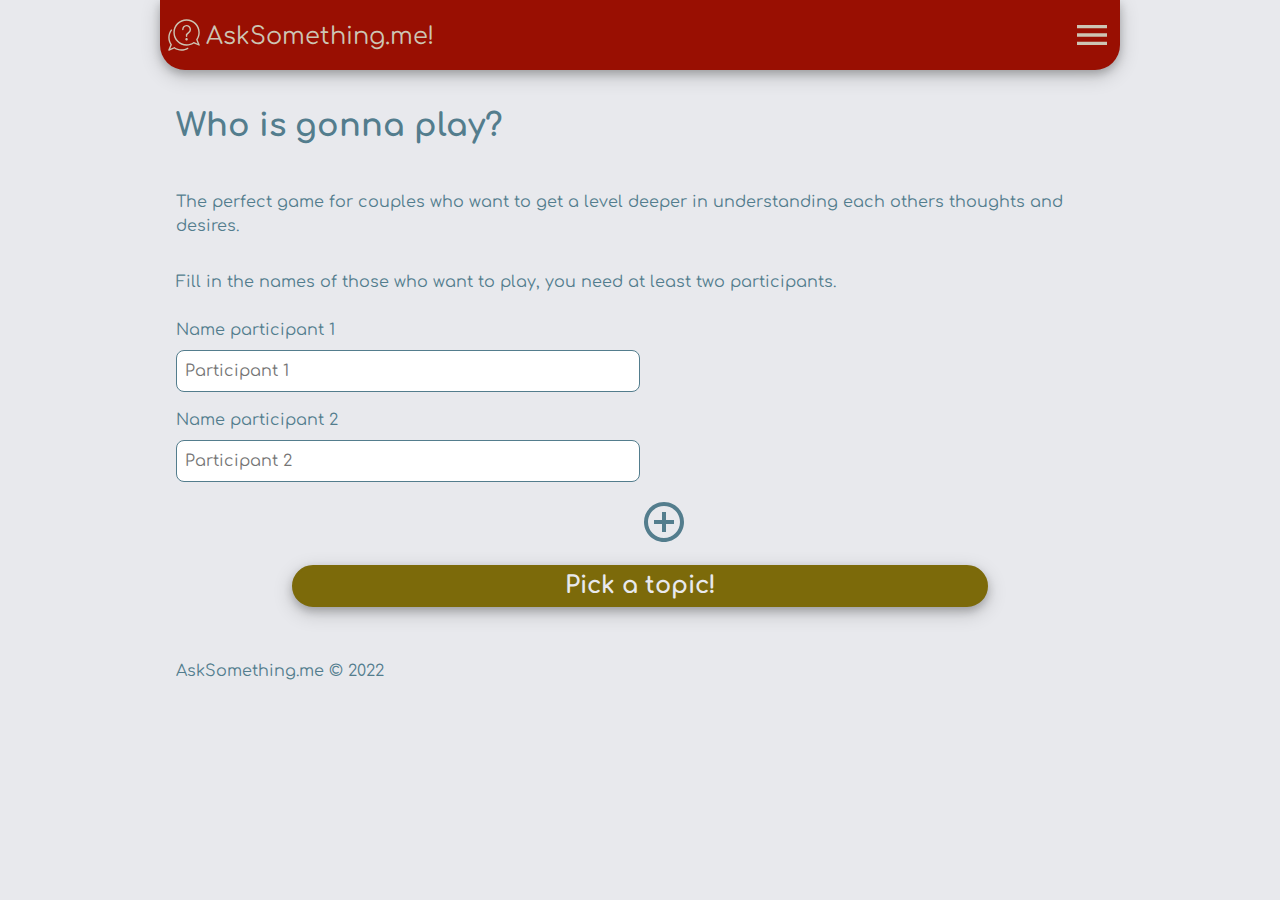
<file: the-game.html>
<!DOCTYPE html>
<html lang="en">
	<head>
		<title>AskSomething.me</title>
		<meta name="description" content="The perfect virtual card game for people who want to get a level deeper in understanding each others thoughts and desires by having an open conversation.">
		<meta name="keywords" content="card game, open conversation, mobile game, answer questions, get to know your friends">
		<meta name="author" content="Benjamin Smit">
		<meta charset="utf-8">
		<meta name="theme-color" content="#990F02" />
		<meta name="viewport" content="width=device-width, initial-scale=1">
		<link rel="stylesheet" href="https://fonts.googleapis.com/icon?family=Material+Icons">
		<link href="https://fonts.googleapis.com/css2?family=Comfortaa:wght@500&display=swap" rel="stylesheet">
		<link rel="stylesheet" href="assets/css/game.css">
		<link rel="stylesheet" href="assets/css/index.css">
		<script type="text/javascript" src="assets/js/main.js"></script>
		<script type="text/javascript" src="assets/js/cms.js"></script>
		<script type="text/javascript" src="assets/js/game.js"></script>
		<script type="text/javascript" src="assets/js/topicsQuestions.js"></script>
	</head>
	<body>
		<nav id="menu">
			<div id="CloseMenu" onclick="closeMenu()"> <!-- https://css-tricks.com/scale-svg/#aa-option-4-use-the-padding-bottom-hack-on-a-container -->
					<svg class="closeMenuIcon" viewBox="0 0 24 24">
						<path d="M0 0h24v24H0V0z" fill="none"/>
						<path d="M19 6.41L17.59 5 12 10.59 6.41 5 5 6.41 10.59 12 5 17.59 6.41 19 12 13.41 17.59 19 19 17.59 13.41 12 19 6.41z"/>
					</svg>
			</div>
			<div class="menuBlock">
				<a href="index.html" onclick="closeMenu()">HOME</a>
				<a href="the-game.html" onclick="closeMenu()">START GAME</a>
				<a href="#" onclick="closeMenu()">ROADMAP</a>
				<a href="#" onclick="closeMenu()">CREDITS</a>
				<a href="#" onclick="closeMenu()">CONTACT US</a>
			</div>
		</nav>
		<div class="container">
			<header class="header shadow">
				<div class="headerLogo">
					<svg  class="logoIcon" viewBox="0 0 256 256">
						<g transform="translate(128 128) scale(0.72 0.72)">
							<g 
								style="stroke: none; 
								stroke-width: 0; 
								stroke-dasharray: none; 
								stroke-linecap: butt; 
								stroke-linejoin: miter; 
								stroke-miterlimit: 10; 
								fill: none; 
								fill-rule: nonzero; 
								opacity: 1;" 
								transform="translate(-175.05 -175.05000000000004) scale(3.89 3.89)" >
								<path 
									d="M 52.29 50.553 c -1.104 0 -2 -0.896 -2 -2 v -4.766 c 0 -0.55 0.227 -1.077 0.627 -1.454 l 7.647 -7.22 c 1.522 -1.567 2.395 -3.714 2.395 -5.986 v -0.284 c 0 -2.358 -0.931 -4.563 -2.619 -6.209 c -1.688 -1.646 -3.925 -2.508 -6.279 -2.457 c -4.653 0.12 -8.439 4.115 -8.439 8.906 c 0 1.104 -0.896 2 -2 2 s -2 -0.896 -2 -2 c 0 -6.941 5.534 -12.73 12.336 -12.905 c 3.47 -0.095 6.707 1.187 9.175 3.591 c 2.468 2.405 3.827 5.628 3.827 9.074 v 0.284 c 0 3.319 -1.274 6.457 -3.588 8.835 l -7.081 6.688 v 3.904 C 54.29 49.657 53.395 50.553 52.29 50.553 z" 
									style="
										stroke: none; 
										stroke-width: 5; 
										stroke-dasharray: none; 
										stroke-linecap: butt; 
										stroke-linejoin: miter; 
										stroke-miterlimit: 10; 
										fill: rgba(205, 197, 180, 1); 
										fill-rule: nonzero; 
										opacity: 1;
									" 
									transform="matrix(1 0 0 1 0 0)" 
									stroke-linecap="round" />
								<path 
									d="M 52.29 60.75 c -0.23 0 -0.46 -0.03 -0.681 -0.07 c -0.229 -0.05 -0.449 -0.12 -0.659 -0.2 c -0.21 -0.09 -0.41 -0.199 -0.601 -0.33 c -0.2 -0.119 -0.37 -0.27 -0.54 -0.43 c -0.649 -0.65 -1.02 -1.55 -1.02 -2.47 c 0 -0.23 0.02 -0.46 0.069 -0.69 c 0.04 -0.22 0.11 -0.439 0.2 -0.649 c 0.09 -0.221 0.19 -0.42 0.32 -0.61 s 0.27 -0.37 0.43 -0.53 c 0.17 -0.16 0.34 -0.31 0.54 -0.439 c 0.19 -0.12 0.391 -0.23 0.601 -0.32 c 0.21 -0.08 0.43 -0.15 0.659 -0.2 c 1.131 -0.229 2.341 0.15 3.15 0.96 c 0.17 0.16 0.31 0.34 0.44 0.53 c 0.13 0.19 0.229 0.39 0.319 0.61 c 0.09 0.21 0.16 0.43 0.2 0.649 c 0.05 0.23 0.07 0.46 0.07 0.69 c 0 0.92 -0.37 1.819 -1.03 2.47 C 54.109 60.37 53.21 60.75 52.29 60.75 z" 
									style="
										stroke: none; 
										stroke-width: 5; 
										stroke-dasharray: none; 
										stroke-linecap: butt; 
										stroke-linejoin: miter; 
										stroke-miterlimit: 10; 
										fill: rgba(205, 197, 180, 1); 
										fill-rule: nonzero; 
										opacity: 1;" 
									transform=" matrix(1 0 0 1 0 0) " 
									stroke-linecap="round" />
								<path d="M 88 75.419 c -0.262 0 -0.524 -0.051 -0.774 -0.156 l -14.288 -6.004 c -6.146 4.034 -13.261 6.16 -20.647 6.16 c -20.793 0 -37.709 -16.916 -37.709 -37.709 C 14.581 16.917 31.497 0 52.29 0 S 90 16.917 90 37.709 c 0 7.385 -2.127 14.5 -6.16 20.647 l 6.004 14.288 c 0.314 0.749 0.146 1.614 -0.43 2.188 C 89.031 75.216 88.52 75.419 88 75.419 z M 52.29 4 C 33.703 4 18.581 19.122 18.581 37.709 S 33.703 71.419 52.29 71.419 c 6.936 0 13.602 -2.097 19.277 -6.063 c 0.563 -0.395 1.288 -0.47 1.92 -0.204 l 10.771 4.525 l -4.525 -10.77 c -0.266 -0.632 -0.188 -1.357 0.204 -1.92 C 83.903 51.309 86 44.643 86 37.709 C 86 19.122 70.878 4 52.29 4 z" 
									style="stroke: none; stroke-width: 5; stroke-dasharray: none; stroke-linecap: butt; stroke-linejoin: miter; stroke-miterlimit: 10; 
									fill: rgba(205, 197, 180, 1); fill-rule: nonzero; opacity: 1;" transform=" matrix(1 0 0 1 0 0) " stroke-linecap="round" />
								<path d="M 2 90 c -0.521 0 -1.032 -0.203 -1.415 -0.586 c -0.575 -0.574 -0.745 -1.439 -0.43 -2.188 L 6.16 72.937 C 2.126 66.79 0 59.676 0 52.29 c 0 -8.133 2.549 -15.88 7.372 -22.401 c 0.657 -0.888 1.91 -1.076 2.797 -0.419 c 0.888 0.657 1.076 1.909 0.419 2.797 C 6.278 38.095 4 45.019 4 52.29 c 0 6.935 2.097 13.601 6.063 19.277 c 0.393 0.563 0.47 1.287 0.204 1.92 L 5.742 84.258 l 10.77 -4.525 c 0.632 -0.266 1.357 -0.189 1.92 0.204 C 24.11 83.903 30.776 86 37.709 86 c 5.96 0 11.818 -1.576 16.937 -4.558 c 0.957 -0.556 2.179 -0.232 2.735 0.722 c 0.556 0.955 0.232 2.18 -0.722 2.735 C 50.93 88.236 44.376 90 37.709 90 c -7.385 0 -14.5 -2.127 -20.647 -6.16 L 2.775 89.844 C 2.524 89.949 2.261 90 2 90 z" 
									style="stroke: none; stroke-width: 5; stroke-dasharray: none; stroke-linecap: butt; stroke-linejoin: miter; stroke-miterlimit: 10; 
									fill: rgba(205, 197, 180, 1); fill-rule: nonzero; opacity: 1;" transform=" matrix(1 0 0 1 0 0) " stroke-linecap="round" />
							</g>
						</g>
					</svg>
					<div class="logoText">AskSomething.me!</div>
				</div>
				<div id="OpenMenu" onclick="openMenu()"> <!-- https://css-tricks.com/scale-svg/#aa-option-4-use-the-padding-bottom-hack-on-a-container -->
					<svg class="OpenMenuIcon" viewBox="0 0 24 24">
						<path d="M0 0h24v24H0V0z" fill="none"/>
						<path d="M3 18h18v-2H3v2zm0-5h18v-2H3v2zm0-7v2h18V6H3z"/>
					</svg>
				</div>
			</header>
			<main>
				<section id="intro">
					<h1>Who is gonna play?</h1>
					<p>The perfect game for couples who want to get a level deeper in understanding each others thoughts and desires.</p>
					<br>
					<p>Fill in the names of those who want to play, you need at least two participants.</p>
					<div class="participantsGroup">
						<label for="saveName1">Name participant 1</label>
						<input type="text" id="saveName1" name="firstname" placeholder="Participant 1">
						<label for="saveName1">Name participant 2</label>
						<input type="text" id="saveName2" name="firstname" placeholder="Participant 2">
					</div>
					<svg class="addParticipantsGroup" id="addIcon" viewBox="0 0 24 24" onclick="presentPartGrpExtra()">
						<path d="M0 0h24v24H0V0z" fill="none"/><path d="M13 7h-2v4H7v2h4v4h2v-4h4v-2h-4V7zm-1-5C6.48 2 2 6.48 2 12s4.48 10 10 10 10-4.48 10-10S17.52 2 12 2zm0 18c-4.41 0-8-3.59-8-8s3.59-8 8-8 8 3.59 8 8-3.59 8-8 8z"/>
					</svg>
					<div class="participantsGroup" id="partGrp" style="display: none;">
						<label for="saveName3">Name participant 3</label>
						<input type="text" id="saveName3" name="firstname" placeholder="Participant 3">
						<label for="saveName4">Name participant 4</label>
						<input type="text" id="saveName4" name="firstname" placeholder="Participant 4">
					</div>
					<div class="buttonBlock">
						<button class="buttonPrimary" id="start" type="button" onclick="goToTopicStep()">Pick a topic!</button>
					</div>
				</section>
				
				<section id="selectTopic" style="display: none;">
					<h1 id="topicTitle">Where do you want to talk about?</h1>
					<p id="topicMessage">Choose the topic you want to ask eachother questions about and start the game!</p>
					<div class="center grid gridTopics blockView" id="theTopics">
					</div>
				</section>
				
				<section class="game" id="game" style="display: none;">
					<p class="salutation" id="TurnParticipant"></p>
					<div class="card shadow">
						"<span id="questionAsked">This is the question that will be asked?</span>"
					</div>
					<div class="buttonBlock blockView">
						<button class="buttonPrimary" id="next" onclick="nextTurn()">Next question</button>
						<button class="buttonSecondary" id="stopInBetween" onclick="hadEnoughQuestions()" style="display: none;">Finish game</button>
					</div>
					<p class="gameProgress">Round <span id="currentRound">1</span>, of <span id="totalRounds"></span></p>
				</section>
				
				<section id="summary" style="display: none;">
					<h1 id="summaryTtl"></h1>
					<p id="summaryDescr"></p>
					<div class="buttonBlock">
						<button id="questionEngagement" class="buttonPrimary" onclick="presentEngagedQuestions()">See most engaging questions</button>
						<button id="playAgain" class="buttonSecondary" onclick="startOver()">Play again with different topic</button>
						<button id="startFromScratch" class="buttonSecondary" onclick="startOver('FromScratch')">Change the group</button>
					</div>
				</section>
			</main>
			<footer>
				<p>AskSomething.me &copy; 2022</p>
			</footer>
			<!-- The Modal -->
			<div id="myModal" class="modal">
				<!-- Modal content -->
				<div class="modal-window">
					<div class="modal-header">
						<span class="close" onclick="hideModal()">&times;</span>
						<h2 class="modal-title" id="modalTitle">Title</h2>
					</div>
					<div class="modal-body">
						<div class="modal-content center">
							<p id="modalMessage">Some text</p>
							<div class="blockView center" id="questionsEngaged">
							</div>
						</div>
					</div>
				</div>
			</div>
		</div>
	<script>
		console.log("Created by Benjamin Smit")
		console.log("contact: benjamin.smit@gmail.com")
	</script>
	</body>
</html>
</file>
<file: assets/css/game.css>
:root {
  --background: rgba(232, 233, 237, 1);
  --layout: rgba(153, 15, 2, 1);
  --primary: rgba(124, 106, 10, 1);
  --secondary: rgba(83, 125, 141, 1);
  --accent: rgba(205, 197, 180, 1);
  --text: rgba(83, 125, 141, 1);
  --black: rgba(0, 0, 0, 0.8);
}
*,
*::before,
*::after {
	margin : 0;
	box-sizing : border-box;
}
.center {
	margin: auto;
}
.grid {
	display : grid;
	grid-template-columns: auto auto;
	grid-column-gap: 1rem;
	grid-template-columns: repeat(2, minmax(0, 1fr));
}
.gridTopics {
	grid-template-rows: repeat(5, minmax(0, 1fr));
}
.blockView {
	max-width: 30rem;
}
.shadow {
	box-shadow: 0 4px 8px 0 rgba(0, 0, 0, 0.2), 0 6px 20px 0 rgba(0, 0, 0, 0.19);
}
.colorText {
	color: var(--text);
}


body {
	font-family: 'Comfortaa', cursive;
	line-height : 1.5;
	min-height : 100vh;
	background-color : var(--background);
}
img,
picture {
	max-width : 100%;
	display : block;
	height: 100%;
}
input,
button,
textarea,
select {
	font : inherit;
}
/* Remove all animations, transitions and smooth scroll for people that prefer not to see them */
@media (prefers-reduced-motion: reduce) {
  html:focus-within {
   scroll-behavior: auto;
  }
  
  *,
  *::before,
  *::after {
    animation-duration: 0.01ms !important;
    animation-iteration-count: 1 !important;
    transition-duration: 0.01ms !important;
    scroll-behavior: auto !important;
  }
}
h1 {
    color : var(--text);
    padding-top : 1em;
	padding-bottom : 1em;
}
h2 {
    padding-top : 1em;
	font-weight: bold;
    color : var(--text);
}
p {
    padding-top : .5em;
	color : var(--text);
}
.container {
	margin-inline: auto; /*new*/
	max-width : 60rem;
	margin: 0 auto;
	padding-bottom : 1em;
}
section {
	padding-inline : 1em; /*new*/
}
footer {
	margin-top : 2em;
	padding-left : 1em;
	color : var(--primary);
}


/*=====================*/
/*==     BUTTONS     ==*/
/*=====================*/

.buttonBlock {
	margin: 0 auto;
	width : 75%;
}
button {
	font-family: 'Comfortaa', cursive;
	font-size: 1.5em;
	width : 100%;
	border-radius: 25px;
	border: 2px solid;
	margin-top : .5em;
	margin-bottom : .5em;
	background-repeat: no-repeat;
}
.buttonPrimary {
	border-color: var(--primary);
	background-color: var(--primary);
	color : var(--background);
	font-weight: bold;
	box-shadow: 0 4px 8px 0 rgba(0, 0, 0, 0.2), 0 6px 20px 0 rgba(0, 0, 0, 0.19);
}
.buttonSecondary {
	background-color : transparent;
	border-color: var(--secondary);
	color : var(--secondary);
}


/*=====================*/
/*==      MENU       ==*/
/*=====================*/
.closeMenuIcon {
	position : absolute;
	width : 2.5em;
	height : 2.5em;
	top : 1em;
	right : 1em;
	fill : var(--background);					/*COLOR*/
}
.menuBlock a {
	text-align : center;
	text-decoration: none;
	display : block;
	font-size: 1.5em;
	margin-bottom : .5em;
	color : var(--background); 					/*COLOR*/
}
nav {
	display : none;
	z-index : 2;
	right : 0px;
	width : 60%;
	height : 100%;
	position : fixed!important;
	padding-top : 15em;
	background-color : var(--black);
	color : white;
	-webkit-animation-name: slideInNav;
	-webkit-animation-duration: 0.4s;
	animation-name: slideInNav;
	animation-duration: 0.4s
}
/* Add Animation */
@-webkit-keyframes slideInNav {
	from {right: -300px; opacity: 0} 
	to {right: 0; opacity: 1}
}
@keyframes slideInNav {
	from {right: -300px; opacity: 0}
	to {right: 0; opacity: 1}
}
@-webkit-keyframes fadeIn {
	from {opacity: 0} 
	to {opacity: 1}
}
@keyframes fadeIn {
	from {opacity: 0} 
	to {opacity: 1}
}


/*=====================*/
/*==      HEADER     ==*/
/*=====================*/

.header {
	z-index : 1;
	position: -webkit-sticky; /* Safari */
	position: sticky;
	top: 0;
	height : 70px;
	padding-left : .5em;
	padding-right : 1em;
	background-color : var(--layout);
	border-radius: 0 0 25px 25px;
}
.headerLogo {
	display: flex;
	position : absolute;
	margin-right : .5em;
	top : 50%;
	margin-top: -1em; /* Half this element's height */
}
.logoIcon {
	width : 2em;
	height : 2em;
}
.logoText {
	margin: auto;
	margin-left: 0.25em;
	font-size : 1.5em;
	color: var(--accent);
}
.OpenMenuIcon {
	position : absolute;
	width : 2.5em;
	height : 2.5em;
	margin-right : .5em;
	top : 50%;
	margin-top: -1.25em; /* Half this element's height */
	float: right;
	right : 0;
	fill : var(--accent);			/*COLOR*/
}


/*=====================*/
/*==  PARTICIPANTS   ==*/
/*=====================*/

input[type=text] {
	width : 100%;
	border-radius : 8px;
	padding : .5em;
	border : 1px solid;
	margin-bottom: 1em;
	margin-top: 0.5em;
	font-family: 'Comfortaa', cursive;
	color : var(--text);
}
label {
	padding-top : .5em;
	color : var(--text);
}
.addParticipantsGroup {
	position : relative;
	left : 50%;
	width : 3em;
	height : 3em;
	fill : var(--secondary);
}
.participantsGroup {
	width : 50%;
	padding-top : .5em;
	margin-top : 1em;
}


/*=====================*/
/*==     TOPICS      ==*/
/*=====================*/

.topicCard {
    padding-top: 30px;
    padding-bottom: 30px;
	max-width: 15rem;
}


/*=====================*/
/*==      GAME       ==*/
/*=====================*/
.salutation {
    font-size: 2em;
    font-weight: bold;
    color : var(--text);
}
.card {
	margin: auto;
	width: 75%;
	background-color: var(--layout);
	color : var(--accent);
	border-radius: 8px;
	padding: 30px;
	margin-top : .5em;
	margin-bottom : .5em;
	text-align: center;
	font-size : 2em;
}
.game {
	padding-top : 1em;
	padding-bottom : 1em;
	padding-left : 1em;
	padding-right : 1em;
}

.gameProgress {
	margin-top : 2em;
}


/*=====================*/
/*==     SUMMARY     ==*/
/*=====================*/

.topQuestionCard {
	padding-bottom: 1em;
}
.containerPrize {
	display: flex;
	justify-content: center;
}
.prize {
	height: 2em;
	width: 2em;
	fill : var(--primary);
}
#questionText {
	font-size: 1.5em;
	text-align: center;
}
#durationTime {
	text-align: right;
}

/*=====================*/
/*==      MODAL      ==*/
/*=====================*/
.modal {
  display: none; /* Hidden by default */
  position: fixed; /* Stay in place */
  z-index: 1; /* Sit on top */
  left: 0;
  top: 0;
  width: 100%; /* Full width */
  height: 100%; /* Full height */
  overflow: auto; /* Enable scroll if needed */
  background-color: rgb(0,0,0); /* Fallback color */
  background-color: rgba(0,0,0,0.4); /* Black w/ opacity */
  -webkit-animation-name: fadeIn; /* Fade in the background */
  -webkit-animation-duration: 0.4s;
  animation-name: fadeIn;
  animation-duration: 0.4s
}
/* Modal Content */
.modal-title {
	color: var(--accent);
}
.modal-window {
  position: fixed;
  bottom: 0;
  width: 100%;
  -webkit-animation-name: slideIn;
  -webkit-animation-duration: 0.4s;
  animation-name: slideIn;
  animation-duration: 0.4s
}
/* Add Animation */
@-webkit-keyframes slideIn {
  from {bottom: -300px; opacity: 0} 
  to {bottom: 0; opacity: 1}
}
@keyframes slideIn {
  from {bottom: -300px; opacity: 0}
  to {bottom: 0; opacity: 1}
}
.modal-window p {
    margin-bottom: 2em;
    padding-top: 1em;
	color : var(--text);
}
.modal-header {
  padding-inline: 1em;
  background-color: var(--layout);
  color: var(--background);
}
.modal-body {
	background-color: var(--background);
}
.modal-content {
    padding: 1em;
	max-width: 60rem;
}
/* The Close Button */
.close {
  color: var(--accent);
  float: right;
  font-size: 2em;
  font-weight: bold;
}
.close:hover,
.close:focus {
  color: #000;
  text-decoration: none;
  cursor: pointer;
}
</file>
<file: assets/css/index.css>
.heroSection {
	padding-inline : 0em;
	margin-top: -1.2rem;
	background-image: url('/assets/images/talking-friends.jpg');
	background-size: cover;
	height: 95vh;
}
.hero {
	position: relative;
	padding-top: 50%;
}
.heroTextBox {
	max-width: 20rem;
	border-radius: 1rem;
	background-color: var(--black);
	padding-inline: 1em;
	padding-bottom: 1rem;
	text-align: center;
}
.heroTitle {
	padding-inline: 1em;
}
</file>
